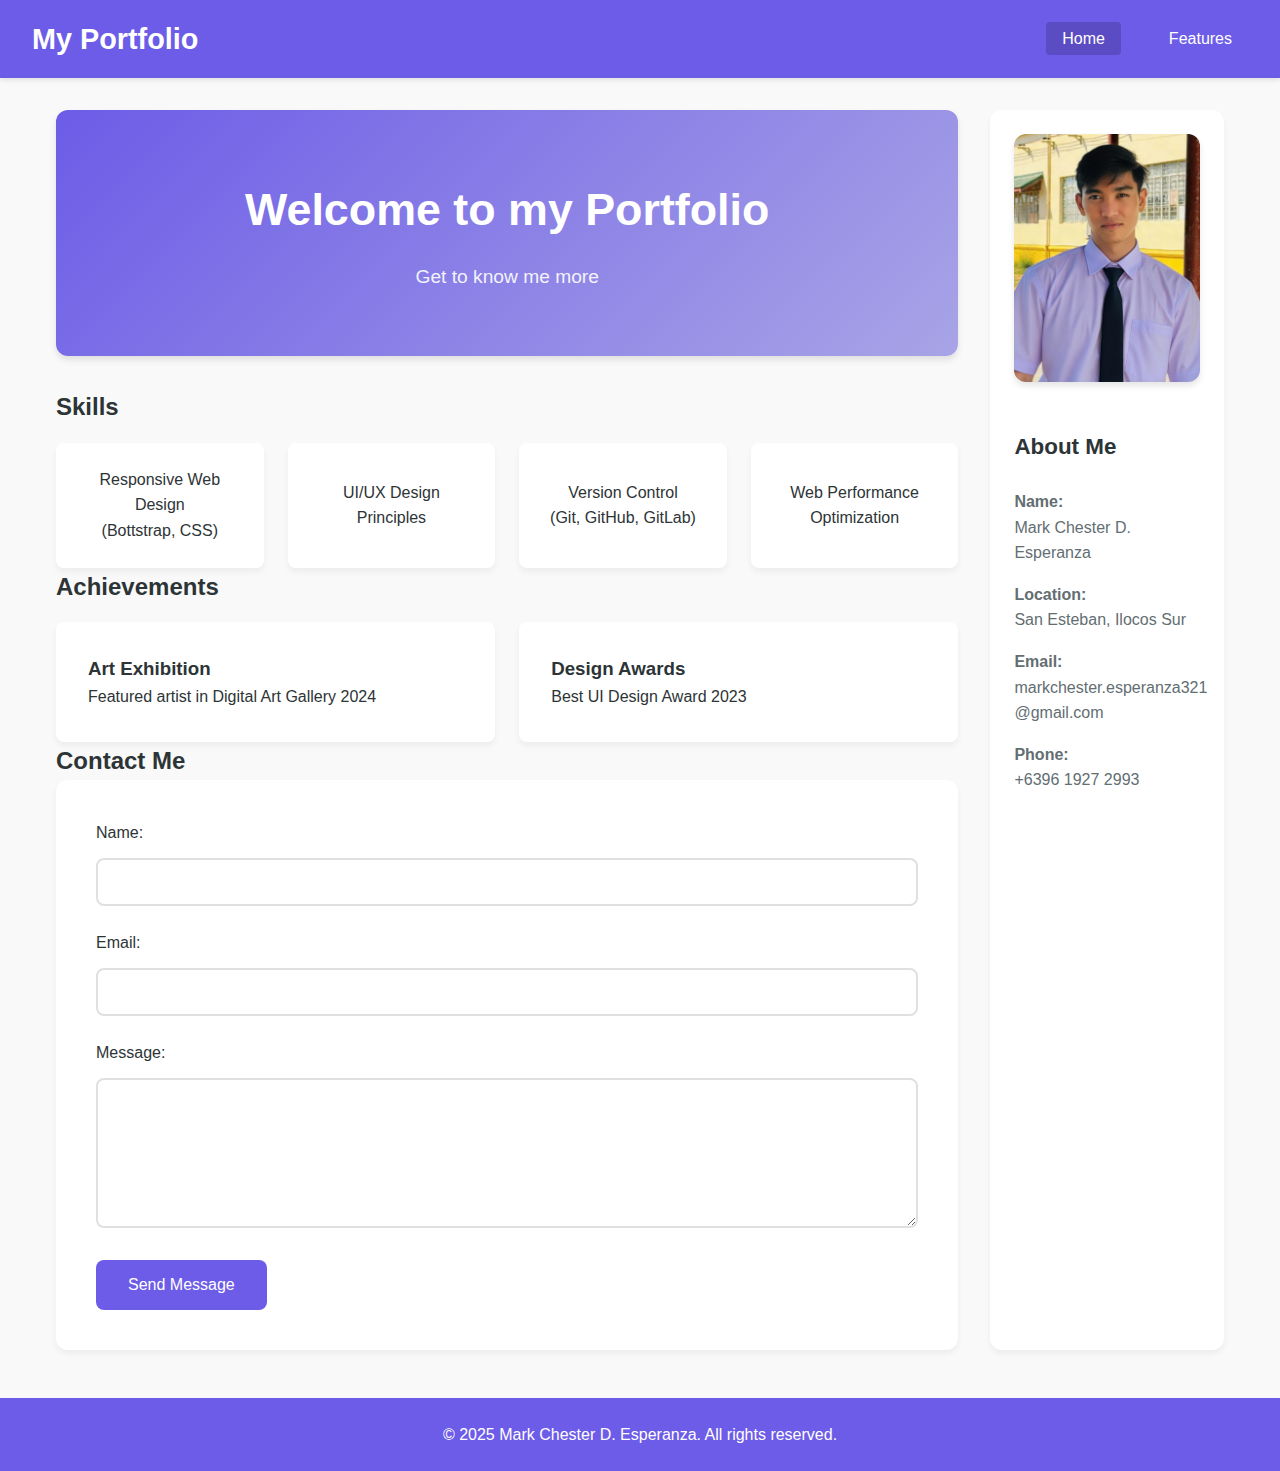
<file: index.html>
<!DOCTYPE html>
<html lang="en">
<head>
    <meta charset="UTF-8">
    <meta name="viewport" content="width=device-width, initial-scale=1.0">
    <title>HOME</title>
    <link rel="stylesheet" href="css/styles.css">
</head>
<body>
    <header>
        <h1>My Portfolio</h1>
        <nav>
            <ul>
                <li><a href="index.html" class="active">Home</a></li>
                <li><a href="features.html">Features</a></li>
            </ul>
        </nav>
    </header>

    <div class="container">
        <main>
            <section class="hero">
                <h2>Welcome to my Portfolio</h2>
                <p>Get to know me more</p>
            </section>

            <section class="skills">
                <h2>Skills</h2>
                <div class="skills-grid">
                    <div class="skill-item">Responsive Web Design <br> (Bottstrap, CSS)</div>
                    <div class="skill-item">UI/UX Design Principles</div>
                    <div class="skill-item">Version Control <br> (Git, GitHub, GitLab)</div>
                    <div class="skill-item">Web Performance Optimization</div>
                </div>
            </section>

            <section class="achievements">
                <h2>Achievements</h2>
                <div class="achievements-list">
                    <div class="achievement-item">
                        <h3>Art Exhibition</h3>
                        <p>Featured artist in Digital Art Gallery 2024</p>
                    </div>
                    <div class="achievement-item">
                        <h3>Design Awards</h3>
                        <p>Best UI Design Award 2023</p>
                    </div>
                </div>
            </section>

            <section class="contact">
                <h2>Contact Me</h2>
                <form id="contactForm">
                    <div class="form-group">
                        <label for="name">Name:</label>
                        <input type="text" id="name" name="name" required>
                    </div>
                    <div class="form-group">
                        <label for="email">Email:</label>
                        <input type="email" id="email" name="email" required>
                    </div>
                    <div class="form-group">
                        <label for="message">Message:</label>
                        <textarea id="message" name="message" required></textarea>
                    </div>
                    <button type="submit">Send Message</button>
                </form>
            </section>
        </main>

        <aside>
            <div class="profile-image">
                <img src="assets/profile.jpg" alt="Creative Portrait">
            </div>
            <div class="personal-info">
                <h3>About Me</h3>
                <p><strong>Name:</strong> <br> Mark Chester D. Esperanza</p>
                <p><strong>Location:</strong> <br> San Esteban, Ilocos Sur</p>
                <p><strong>Email:</strong> <br> markchester.esperanza321 <br> @gmail.com</p>
                <p><strong>Phone:</strong> <br> +6396 1927 2993</p>
            </div>
        </aside>
    </div>

    <footer>
        <p>&copy; 2025 Mark Chester D. Esperanza. All rights reserved.</p>
    </footer>

    <script src="js/main.js"></script>
</body>
</html>
</file>
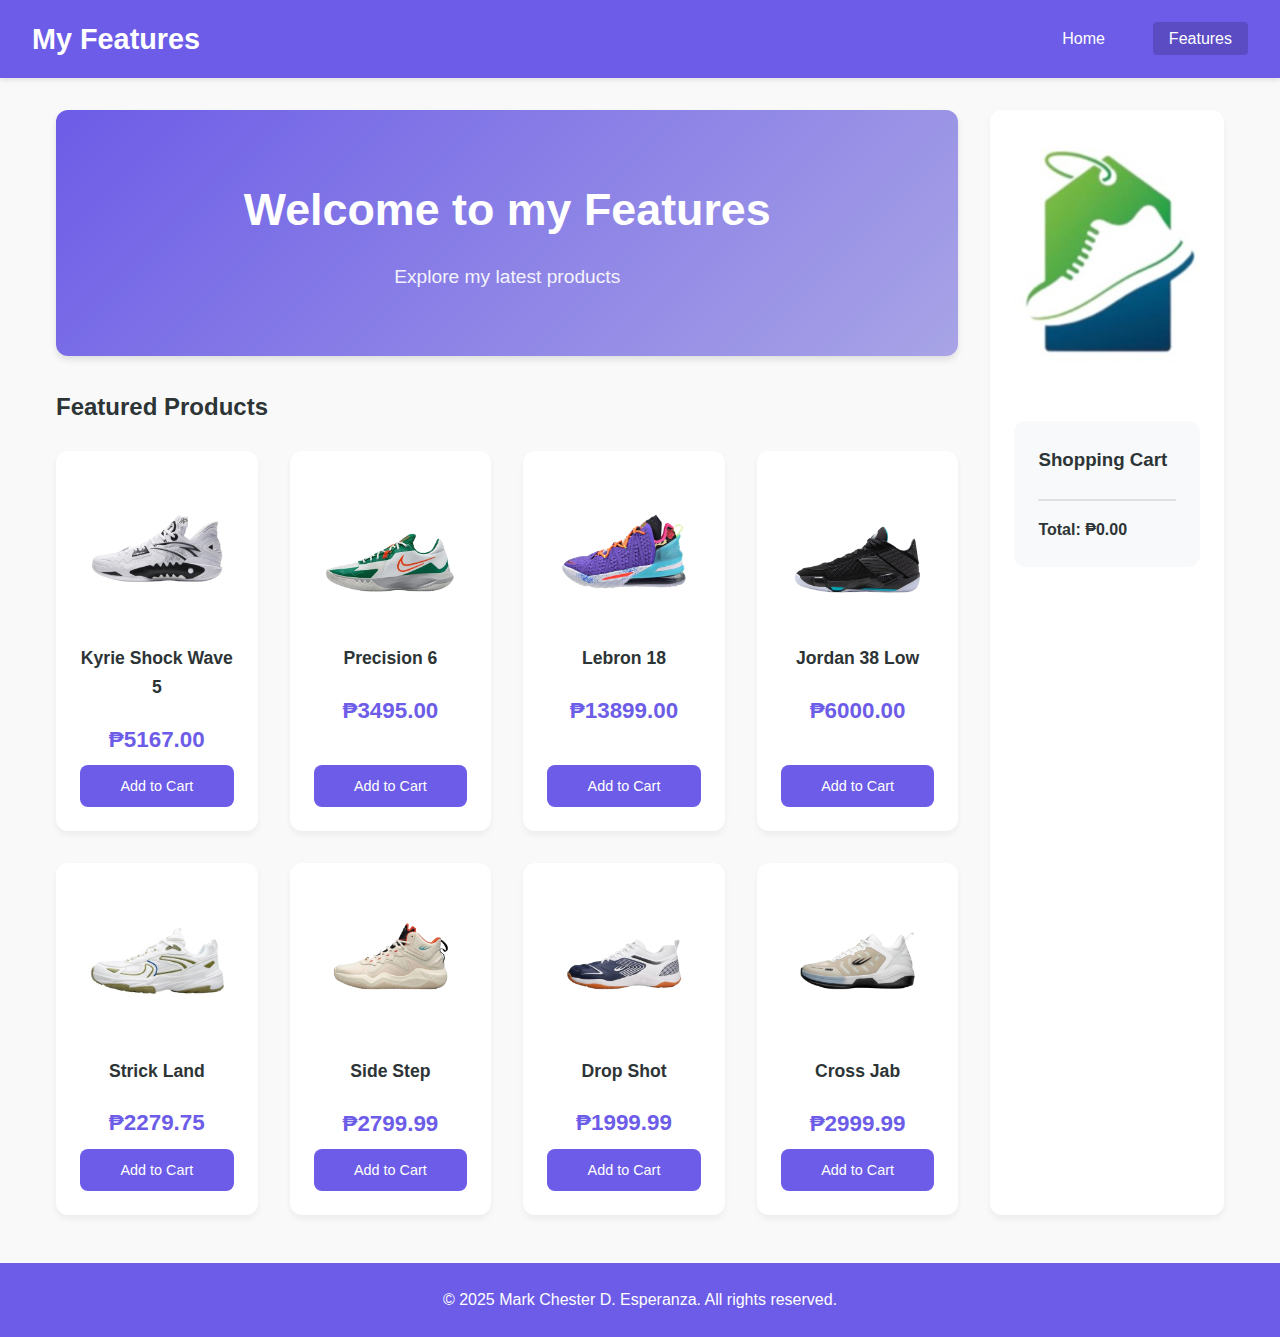
<file: features.html>
<!DOCTYPE html>
<html lang="en">
<head>
    <meta charset="UTF-8">
    <meta name="viewport" content="width=device-width, initial-scale=1.0">
    <title>FEATURES</title>
    <link rel="stylesheet" href="css/styles.css">
    <link rel="stylesheet" href="https://cdnjs.cloudflare.com/ajax/libs/font-awesome/5.15.4/css/all.min.css">
</head>
<body>
    <header>
        <h1>My Features</h1>
        <nav>
            <ul>
                <li><a href="index.html">Home</a></li>
                <li><a href="features.html" class="active">Features</a></li>
            </ul>
        </nav>
    </header>

    <div class="container">
        <main>
            <section class="hero">
                <h2>Welcome to my Features</h2>
                <p>Explore my latest products</p>
            </section>

            <section class="products">
                <h2>Featured Products</h2>
                <div class="product-grid">
                    <!-- First Row -->
                    <div class="product-card">
                        <img src="assets/product1.jpg" alt="Kyrie Shock Wave 5">
                        <h3>Kyrie Shock Wave 5</h3>
                        <p class="price">₱5167.00</p>
                        <button class="add-to-cart" data-product="Kyrie Shock Wave 5" data-price="5167.00">Add to Cart</button>
                    </div>
                    <div class="product-card">
                        <img src="assets/product2.jpg" alt="Precision 6">
                        <h3>Precision 6</h3>
                        <p class="price">₱3495.00</p>
                        <button class="add-to-cart" data-product="Precision 6" data-price="3495.00">Add to Cart</button>
                    </div>
                    <div class="product-card">
                        <img src="assets/product3.jpg" alt="Lebron 18">
                        <h3>Lebron 18</h3>
                        <p class="price">₱13899.00</p>
                        <button class="add-to-cart" data-product="Lebron 18" data-price="13899.00">Add to Cart</button>
                    </div>
                    <div class="product-card">
                        <img src="assets/product4.jpg" alt="Jordan 38 Low">
                        <h3>Jordan 38 Low</h3>
                        <p class="price">₱6000.00</p>
                        <button class="add-to-cart" data-product="Jordan 38 Low" data-price="6000.00">Add to Cart</button>
                    </div>

                    <!-- Second Row -->
                    <div class="product-card">
                        <img src="assets/product5.jpg" alt="Strick Land">
                        <h3>Strick Land</h3>
                        <p class="price">₱2279.75</p>
                        <button class="add-to-cart" data-product="Strick Land" data-price="2279.75">Add to Cart</button>
                    </div>
                    <div class="product-card">
                        <img src="assets/product6.jpg" alt="Side Step">
                        <h3>Side Step</h3>
                        <p class="price">₱2799.99</p>
                        <button class="add-to-cart" data-product="Side Step" data-price="2799.99">Add to Cart</button>
                    </div>
                    <div class="product-card">
                        <img src="assets/product7.jpg" alt="Drop Shot">
                        <h3>Drop Shot</h3>
                        <p class="price">₱1999.99</p>
                        <button class="add-to-cart" data-product="Drop Shot" data-price="1999.99">Add to Cart</button>
                    </div>
                    <div class="product-card">
                        <img src="assets/product8.jpg" alt="Cross Jab">
                        <h3>Cross Jab</h3>
                        <p class="price">₱2999.99</p>
                        <button class="add-to-cart" data-product="Cross Jab" data-price="2999.99">Add to Cart</button>
                    </div>
                </div>
            </section>
        </main>

        <aside>
            <div class="feature-logo">
                <img src="assets/logo.jpg" alt="Features Logo">
            </div>
            <div class="cart-section">
                <h3>Shopping Cart</h3>
                <div id="cart-items">
                    <!-- Cart items will be dynamically added here -->
                </div>
                <div class="cart-total">
                    <h4>Total: <span id="cart-total-price">₱0.00</span></h4>
                </div>
            </div>
        </aside>
    </div>

    <footer>
        <p>&copy; 2025 Mark Chester D. Esperanza. All rights reserved.</p>
    </footer>

    <script src="js/cart.js"></script>
</body>
</html>
</file>
<file: css/styles.css>
/* Reset and Base Styles */
* {
    margin: 0;
    padding: 0;
    box-sizing: border-box;
}

body {
    font-family: 'Poppins', sans-serif;
    line-height: 1.6;
    color: #2d3436;
    background-color: #f9f9f9;
}

/* Header Styles */
header {
    background-color: #6c5ce7;
    color: white;
    padding: 1rem 2rem;
    display: flex;
    justify-content: space-between;
    align-items: center;
    box-shadow: 0 2px 5px rgba(0,0,0,0.1);
}

header h1 {
    font-size: 1.8rem;
    font-weight: 600;
}

nav ul {
    display: flex;
    list-style: none;
    gap: 2rem;
}

nav a {
    color: white;
    text-decoration: none;
    padding: 0.5rem 1rem;
    border-radius: 4px;
    transition: all 0.3s ease;
    font-weight: 500;
}

nav a:hover, nav a.active {
    background-color: #5b4cc4;
    transform: translateY(-2px);
}

/* Container Layout */
.container {
    display: flex;
    max-width: 1200px;
    margin: 2rem auto;
    padding: 0 1rem;
    gap: 2rem;
}

main {
    flex: 1;
}

aside {
    width: 20%;
    background-color: white;
    padding: 1.5rem;
    border-radius: 12px;
    box-shadow: 0 4px 6px rgba(0,0,0,0.05);
}

/* Hero Section */
.hero {
    background: linear-gradient(135deg, #6c5ce7, #a8a4e6);
    color: white;
    padding: 4rem 2rem;
    text-align: center;
    border-radius: 12px;
    margin-bottom: 2rem;
    box-shadow: 0 4px 6px rgba(0,0,0,0.1);
}

.hero h2 {
    font-size: 2.8rem;
    margin-bottom: 1rem;
    font-weight: 700;
}

.hero p {
    font-size: 1.2rem;
    opacity: 0.9;
}

/* Skills Section */
.skills-grid {
    display: grid;
    grid-template-columns: repeat(auto-fit, minmax(200px, 1fr));
    gap: 1.5rem;
    margin-top: 1rem;
}

.skill-item {
    background-color: white;
    padding: 1.5rem;
    border-radius: 8px;
    text-align: center;
    box-shadow: 0 4px 6px rgba(0,0,0,0.05);
    transition: transform 0.3s ease;
    display: flex;
    flex-direction: column;
    align-items: center;
    justify-content: center;
    min-height: 100px;
}

.skill-item:hover {
    transform: translateY(-5px);
}

/* Achievements Section */
.achievements-list {
    display: grid;
    grid-template-columns: repeat(auto-fit, minmax(300px, 1fr));
    gap: 1.5rem;
    margin-top: 1rem;
}

.achievement-item {
    background-color: white;
    padding: 2rem;
    border-radius: 8px;
    box-shadow: 0 4px 6px rgba(0,0,0,0.05);
    transition: transform 0.3s ease;
}

.achievement-item:hover {
    transform: translateY(-5px);
}

/* Contact Form */
.contact form {
    background-color: white;
    padding: 2.5rem;
    border-radius: 12px;
    box-shadow: 0 4px 6px rgba(0,0,0,0.05);
}

.form-group {
    margin-bottom: 1.5rem;
}

.form-group label {
    display: block;
    margin-bottom: 0.8rem;
    font-weight: 500;
    color: #2d3436;
}

.form-group input,
.form-group textarea {
    width: 100%;
    padding: 0.8rem;
    border: 2px solid #e0e0e0;
    border-radius: 8px;
    font-size: 1rem;
    transition: border-color 0.3s ease;
}

.form-group input:focus,
.form-group textarea:focus {
    outline: none;
    border-color: #6c5ce7;
}

.form-group textarea {
    height: 150px;
    resize: vertical;
}

button {
    background-color: #6c5ce7;
    color: white;
    padding: 1rem 2rem;
    border: none;
    border-radius: 8px;
    cursor: pointer;
    font-size: 1rem;
    font-weight: 500;
    transition: all 0.3s ease;
}

button:hover {
    background-color: #5b4cc4;
    transform: translateY(-2px);
    box-shadow: 0 4px 6px rgba(0,0,0,0.1);
}

/* Profile Image */
.profile-image {
    width: 100%;
    margin-bottom: 1.5rem;
}

.profile-image img {
    width: 100%;
    height: auto;
    border-radius: 12px;
    object-fit: cover;
    aspect-ratio: 3/4;
    box-shadow: 0 4px 6px rgba(0,0,0,0.1);
}

/* Personal Information */
.personal-info {
    padding: 1rem 0;
}

.personal-info h3 {
    color: #2d3436;
    margin-bottom: 1.5rem;
    font-size: 1.4rem;
    font-weight: 600;
}

.personal-info p {
    margin-bottom: 1rem;
    line-height: 1.6;
    color: #636e72;
}

.personal-info p:last-child {
    margin-bottom: 0;
}

/* Feature Logo */
.feature-logo {
    width: 100%;
    margin-bottom: 1rem;
}

.feature-logo img {
    width: 100%;
    height: auto;
    border-radius: 12px;
    object-fit: cover;
    aspect-ratio: 3/4;
}

/* Feature Presentation */
.feature-presentation {
    display: grid;
    grid-template-columns: 1fr 1fr;
    gap: 2rem;
    margin-bottom: 2rem;
}

.feature-image img {
    width: 100%;
    height: auto;
    border-radius: 8px;
    aspect-ratio: 3/4;
    object-fit: cover;
    object-position: center;
}

/* Product Grid */
.product-grid {
    display: grid;
    grid-template-columns: repeat(4, 1fr);
    gap: 2rem;
    margin-top: 1.5rem;
}

.product-card {
    background-color: white;
    padding: 1.5rem;
    border-radius: 12px;
    box-shadow: 0 4px 6px rgba(0,0,0,0.05);
    text-align: center;
    transition: transform 0.3s ease;
    display: flex;
    flex-direction: column;
    height: 100%;
}

.product-card:hover {
    transform: translateY(-5px);
}

.product-card img {
    width: 100%;
    height: auto;
    border-radius: 8px;
    margin-bottom: 1rem;
    object-fit: cover;
    object-position: center;
}

.product-card h3 {
    margin-bottom: 0.8rem;
    color: #2d3436;
    font-weight: 600;
    font-size: 1.1rem;
}

.product-card .price {
    font-size: 1.4rem;
    font-weight: 700;
    color: #6c5ce7;
    margin: 0.5rem 0;
}

.product-card button {
    margin-top: auto;
    width: 100%;
    padding: 0.8rem;
    font-size: 0.9rem;
    background-color: #6c5ce7;
    color: white;
    border: none;
    border-radius: 8px;
    cursor: pointer;
    transition: all 0.3s ease;
}

.product-card button:hover {
    background-color: #5b4cc4;
    transform: translateY(-2px);
    box-shadow: 0 4px 6px rgba(0,0,0,0.1);
}

/* Cart Section */
.cart-section {
    margin-top: 2rem;
    padding: 1.5rem;
    background-color: #f8f9fa;
    border-radius: 12px;
}

#cart-items {
    margin: 1rem 0;
}

.cart-item {
    display: flex;
    flex-direction: column;
    padding: 1rem;
    background-color: white;
    border-radius: 8px;
    margin-bottom: 0.5rem;
    box-shadow: 0 2px 4px rgba(0,0,0,0.05);
}

.cart-item-info {
    display: flex;
    flex-direction: column;
    gap: 0.5rem;
    width: 100%;
}

.product-name {
    font-weight: bold;
    color: #2d3436;
    font-size: 1.1rem;
}

.quantity-controls {
    display: flex;
    align-items: center;
    gap: 0.5rem;
    margin: 0.5rem 0;
}

.quantity-btn {
    background-color: #6c5ce7;
    color: white;
    border: none;
    border-radius: 4px;
    width: 24px;
    height: 24px;
    display: flex;
    align-items: center;
    justify-content: center;
    cursor: pointer;
    font-size: 1rem;
    padding: 0;
    transition: background-color 0.3s;
}

.quantity-btn:hover {
    background-color: #5b4cc4;
}

.quantity {
    min-width: 30px;
    text-align: center;
    font-weight: bold;
}

.cart-item-total {
    display: flex;
    justify-content: space-between;
    align-items: center;
    margin-top: 0.5rem;
    padding-top: 0.5rem;
    border-top: 1px solid #e0e0e0;
}

.cart-item-total span {
    font-weight: bold;
    color: #2d3436;
    font-size: 1.1rem;
}

.remove-item {
    background: none;
    border: none;
    color: #e74c3c;
    font-size: 1rem;
    cursor: pointer;
    padding: 0.5rem;
    width: 32px;
    height: 32px;
    display: flex;
    align-items: center;
    justify-content: center;
    border-radius: 4px;
    transition: all 0.3s ease;
}

.remove-item:hover {
    background-color: #fde8e8;
    color: #c0392b;
}

.remove-item i {
    font-size: 1rem;
}

.cart-total {
    margin-top: 1.5rem;
    padding-top: 1rem;
    border-top: 2px solid #e0e0e0;
    text-align: left;
    font-weight: 600;
    color: #2d3436;
}

/* Footer */
footer {
    background-color: #6c5ce7;
    color: white;
    text-align: center;
    padding: 1.5rem;
    margin-top: 3rem;
}

/* Responsive Design */
@media (max-width: 768px) {
    .container {
        flex-direction: column;
    }

    aside {
        width: 100%;
    }

    .product-grid {
        grid-template-columns: repeat(2, 1fr);
    }
}

@media (max-width: 480px) {
    .product-grid {
        grid-template-columns: 1fr;
    }

    header {
        flex-direction: column;
        text-align: center;
    }

    nav ul {
        margin-top: 1rem;
    }

    .hero h2 {
        font-size: 2.2rem;
    }
}
</file>
